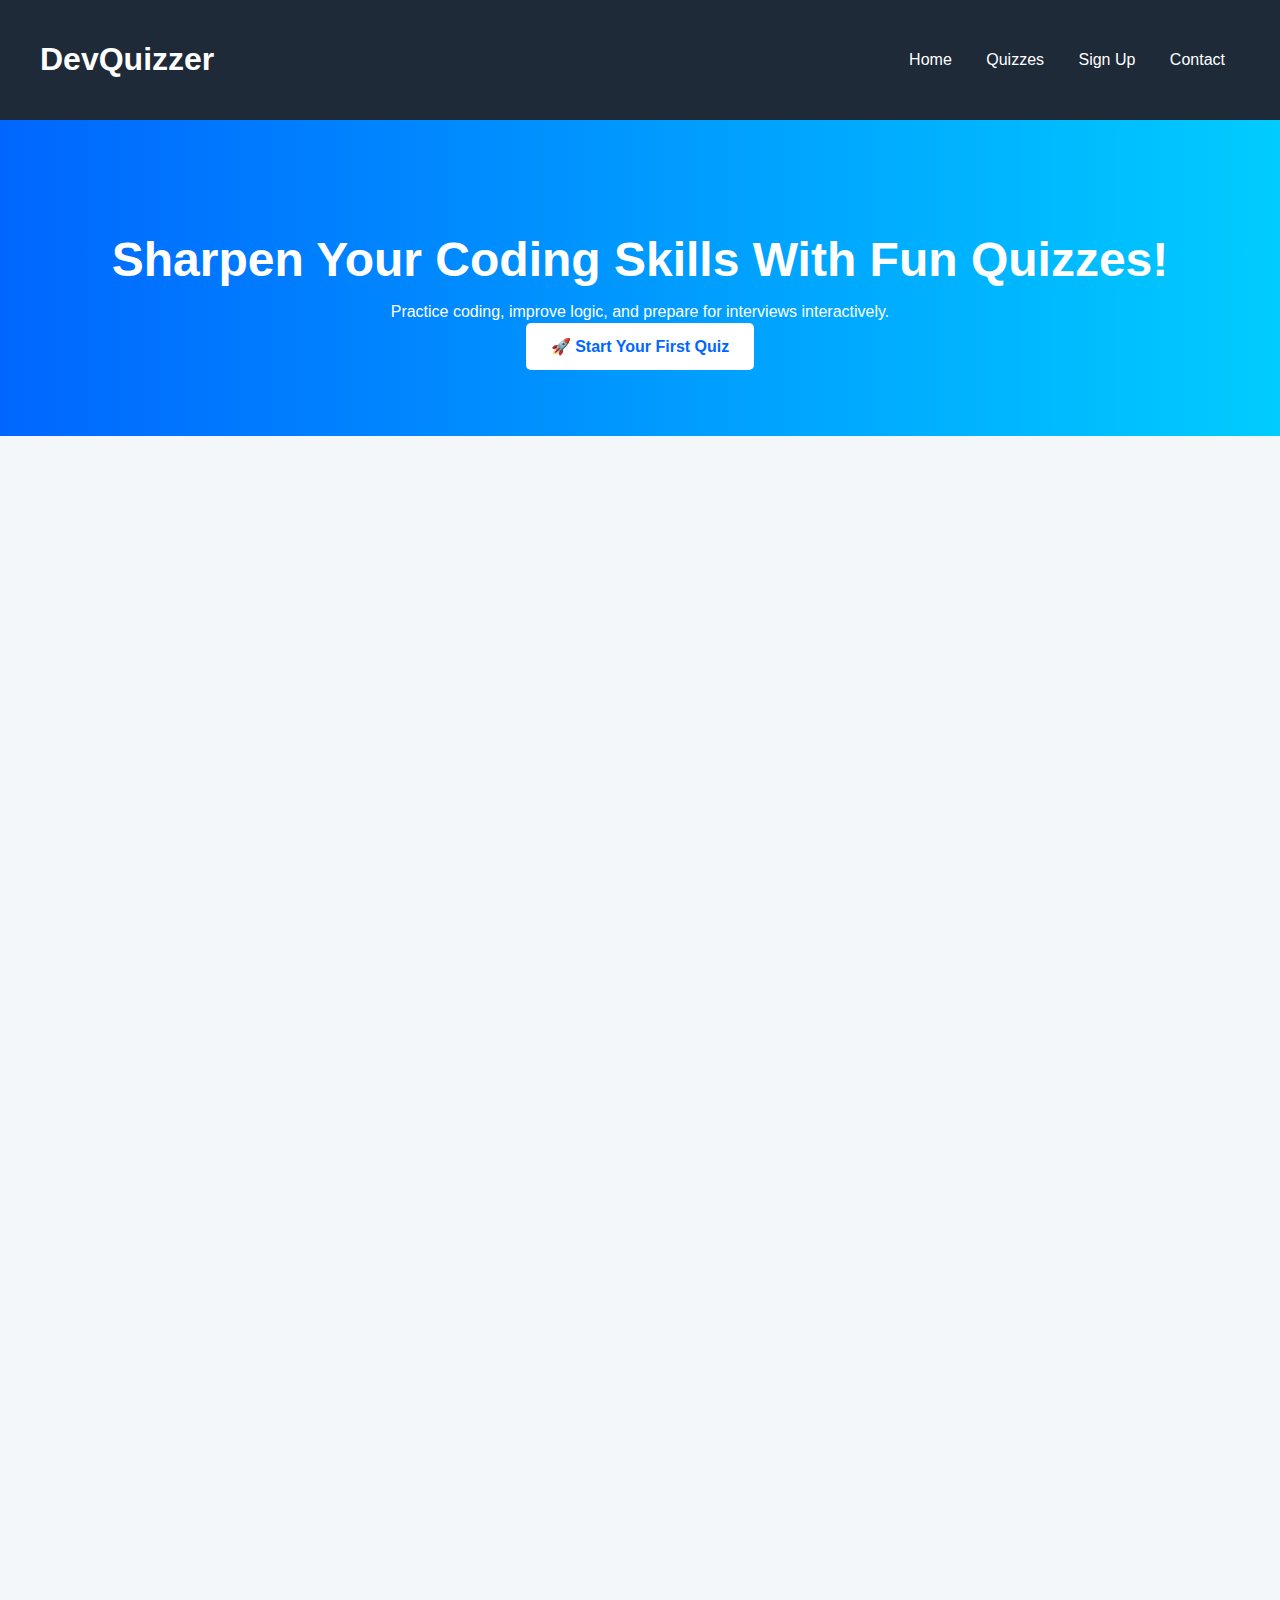
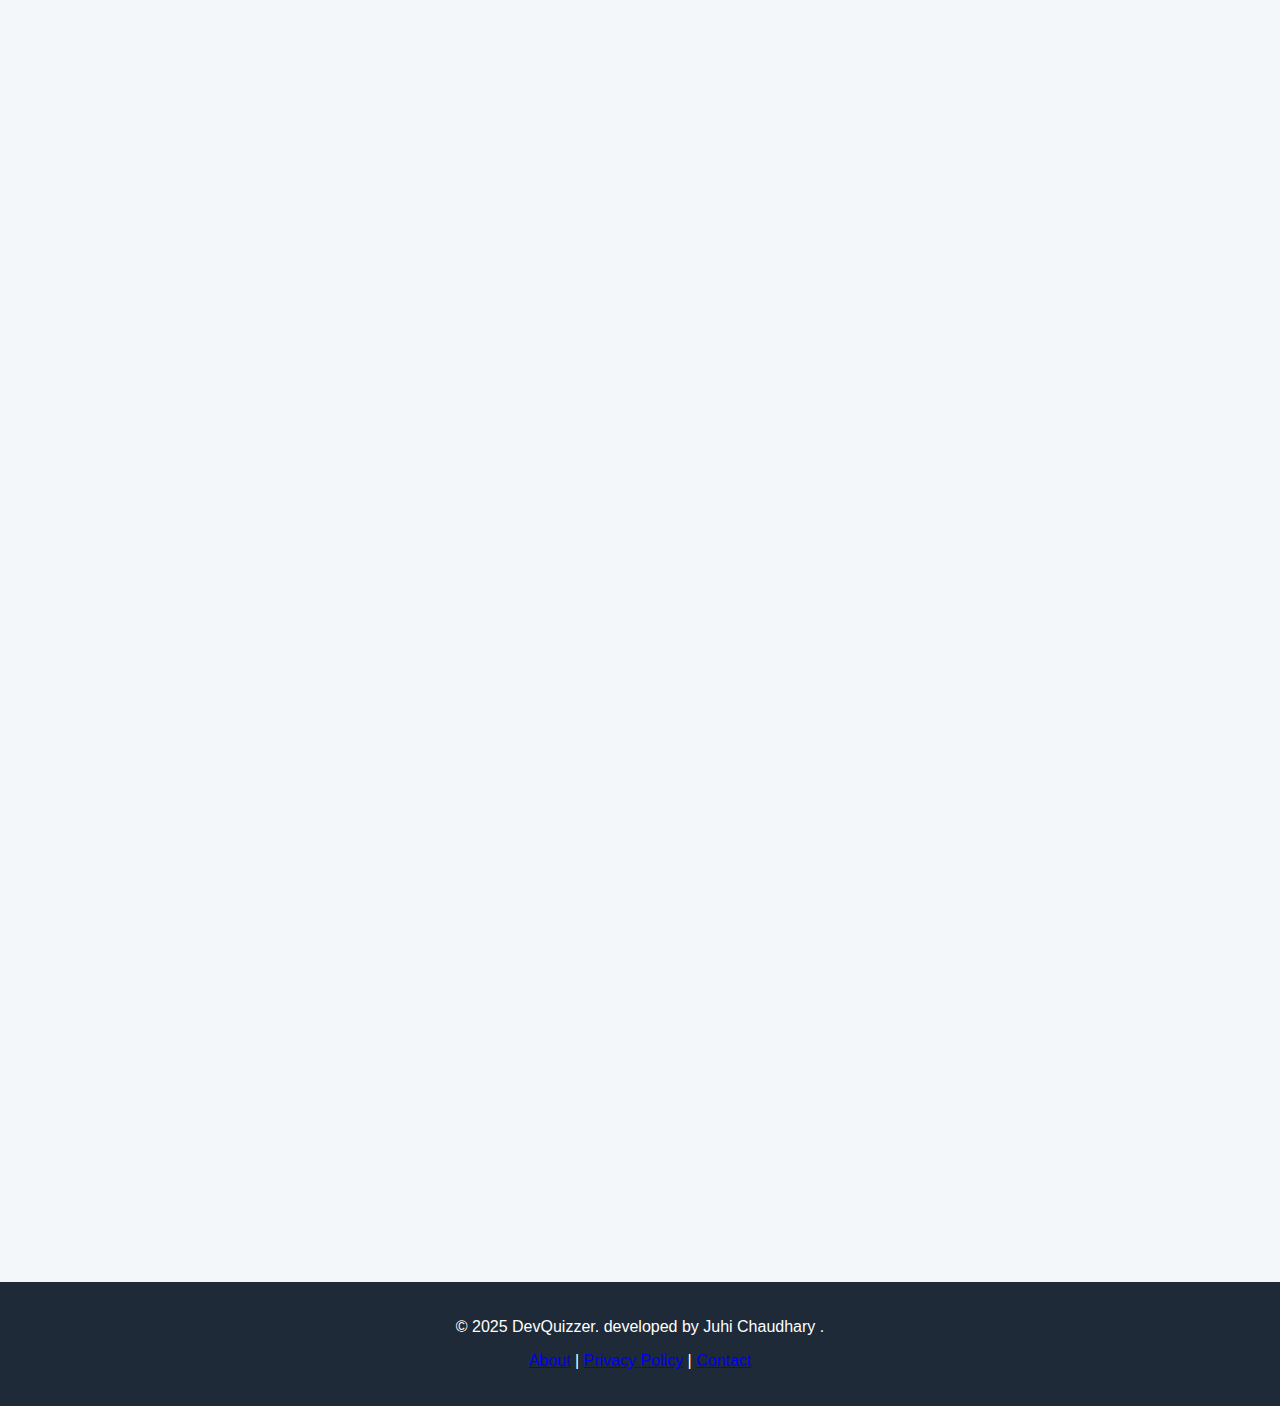
<file: index.html>
<!DOCTYPE html>
<html lang="en">
<head>
    <meta charset="UTF-8">
    <meta name="viewport" content="width=device-width, initial-scale=1.0">
    <title>DevQuizzer - Home</title>
    <link rel="stylesheet" href="style.css">
</head>
<body>
  
  <header>
    <h1>DevQuizzer</h1>
    <nav>
      <a href="#">Home</a>
      <a href="quizzes.html">Quizzes</a>
      <a href="form.html">Sign Up</a>
      <a href="contact.html">Contact</a>
    </nav>
  </header>

  <section class="hero">
    <h1>Sharpen Your Coding Skills With Fun Quizzes!</h1>
    <p>Practice coding, improve logic, and prepare for interviews interactively.</p>
    <a href="firstquiz.html" class="btn">🚀 Start Your First Quiz</a>
  </section>

  <section class="section">
    <h2>Platform Features</h2>
    <div class="features-grid">
      <div id="box-1" class="box">🧠 Daily Coding Quizzes</div>
      <div id="box-2" class="box">⏱Timed Challenges</div>
      <div id="box-3" class="box">📚 Topic-wise MCQs</div>
      <div id="box-4" class="box"> 🏆 Leaderboards & Progress Tracking</div>
    </div>
  </section>

  <section class="section">
    <h2>Choose Your Track</h2>
    <div class="track-boxes">
      <div class="category-box">💻Python</div>
      <div class="category-box">🌐Web Development</div>
      <div class="category-box">📊Data Structures</div>
      <div class="category-box">s🔢Algorithms</div>
    </div>
  </section>

  
  <section class="section">
    <h2>What is Coding?</h2>
    <p>
      Coding (or programming) is the process of writing instructions that a computer can understand and execute.
    </p>

    <h3> Simple Definition:</h3>
    <p>Coding is telling a computer what to do, step-by-step, using a language it understands.</p>

    <h3>🔧 What Coding Is Used For:</h3>
    <ul>
      <li>Building websites and apps</li>
      <li>Creating games</li>
      <li>Automating tasks</li>
      <li>Controlling robots or IoT devices</li>
      <li>Processing data and machine learning</li>
    </ul>

    <h3> Example in Python:</h3>
    <pre><code>print("Hello, world!")</code></pre>
  </section>

  <section class="section">
    <h2>📅 Upcoming Coding Exam</h2>
    <p><strong>Subject:</strong> Coding</p>
    <p><strong>Date:</strong> <time datetime="2025-06-10">June 10, 2025</time></p>
    <p><strong>Time:</strong> 9:00 AM to 12:00 PM</p>
    <p><strong>Location:</strong> Computer Center, Main Building</p>
    <p><strong>Duration:</strong> 90 min</p>
  </section>

  <section class="section">
    <h2>Why Use DevQuizzer?</h2>
    <ol>
      <li>Reinforce concepts with quizzes</li>
      <li>Prep for competitive programming</li>
      <li>Practice real-world interview questions</li>
      <li>Improve retention through repetition</li>
      <li>Track speed and accuracy</li>
      <li>Various question formats</li>
      <li>Focus on practical learning</li>
    </ol>

    <h3> What You Get:</h3>
    <ul>
      <li>Clear concept understanding</li>
      <li>Instant feedback</li>
      <li>Quizzes for all levels</li>
      <li>Daily challenges</li>
      <li>Interview prep support</li>
      <li>Leaderboards for motivation</li>
    </ul>
  </section>

  <section class="section">
    <h2>📊 Platform Stats</h2>
    <div class="stats-grid">
      <div class="stat-box"><strong>25,000+</strong><br>Users Enrolled</div>
      <div class="stat-box"><strong>500+</strong><br>Daily Quizzes Attempted</div>
      <div class="stat-box"><strong>95%</strong><br>Success Rate</div>
      <div class="stat-box"><strong>150+</strong><br>Topics Covered</div>
    </div>
  </section>
  <footer>
    <p>&copy; 2025 DevQuizzer. developed by Juhi Chaudhary .</p>
    <p><a href="index.html">About</a> | <a href="#">Privacy Policy</a> | <a href="contact.html">Contact</a></p>
  </footer>
 <script>
  const featureBoxes = document.querySelectorAll('.features-grid .box');

  featureBoxes.forEach((box, index) => {
   
    box.innerHTML = `${box.innerText.trim()}`;

    box.addEventListener('click', () => {

      box.classList.toggle('clicked');

      box.style.backgroundColor = box.classList.contains('clicked') ? '#ccf2ff' : '#e6f7ff';
      box.style.transform = 'scale(1.1)';

      
      setTimeout(() => {
        box.style.transform = 'scale(1)';
      }, 200);
    });
  });
</script>

  
</body>
</html>
</file>
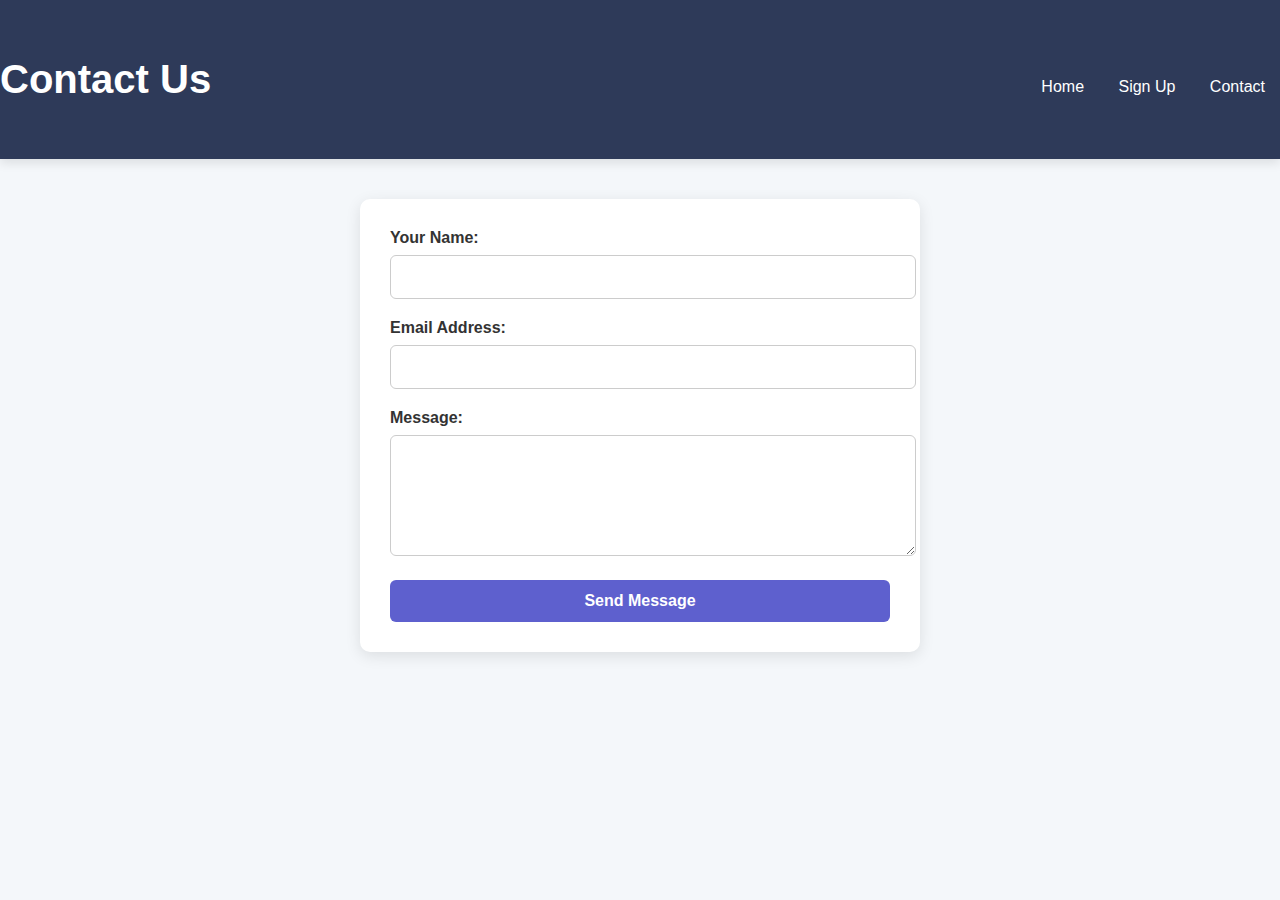
<file: contact.html>
<!DOCTYPE html>
<html lang="en">
<head>
  <meta charset="UTF-8">
  <title>Contact - DevQuizzer</title>
  <link rel="stylesheet" href="style.css">
  <style>
 
header {
  background: #2e3a59;
  color: #fff;
  padding: 30px 0;
  text-align: center;
  box-shadow: 0 4px 10px rgba(0,0,0,0.1);
}

header h1 {
  font-size: 2.5rem;
}

nav {
  margin-top: 15px;
}

nav a {
  color: #fff;
  text-decoration: none;
  margin: 0 15px;
  font-weight: 500;
  transition: color 0.3s ease;
}

nav a:hover {
  color: #ffd700;
}


form {
  max-width: 500px;
  margin: 40px auto;
  padding: 30px;
  background: #ffffff;
  border-radius: 10px;
  box-shadow: 0 4px 15px rgba(0,0,0,0.1);
}

form label {
  display: block;
  margin-bottom: 8px;
  font-weight: bold;
  color: #333;
}

form input, 
form textarea {
  width: 100%;
  padding: 12px;
  margin-bottom: 20px;
  border: 1px solid #ccc;
  border-radius: 6px;
  font-size: 1rem;
  transition: border 0.3s ease;
}

form input:focus,
form textarea:focus {
  border-color: #5e60ce;
  outline: none;
}

form button {
  display: block;
  width: 100%;
  padding: 12px;
  background-color: #5e60ce;
  color: white;
  border: none;
  border-radius: 6px;
  font-size: 1rem;
  font-weight: bold;
  cursor: pointer;
  transition: background-color 0.3s ease;
}

form button:hover {
  background-color: #4b4ecf;
}
</style>
</head>
<body>

  <header>
    <h1>Contact Us</h1>
    <nav>
      <a href="index.html">Home</a>
      <a href="signup.html">Sign Up</a>
      <a href="contact.html">Contact</a>
    </nav>
  </header>

  <form action="contact.php" method="post">
    <label>Your Name:</label>
    <input type="text" name="name" required>

    <label>Email Address:</label>
    <input type="email" name="email" required>

    <label>Message:</label>
    <textarea name="message" rows="5" required></textarea>

    <button type="submit">Send Message</button>
  </form>

</body>
</html>
</file>
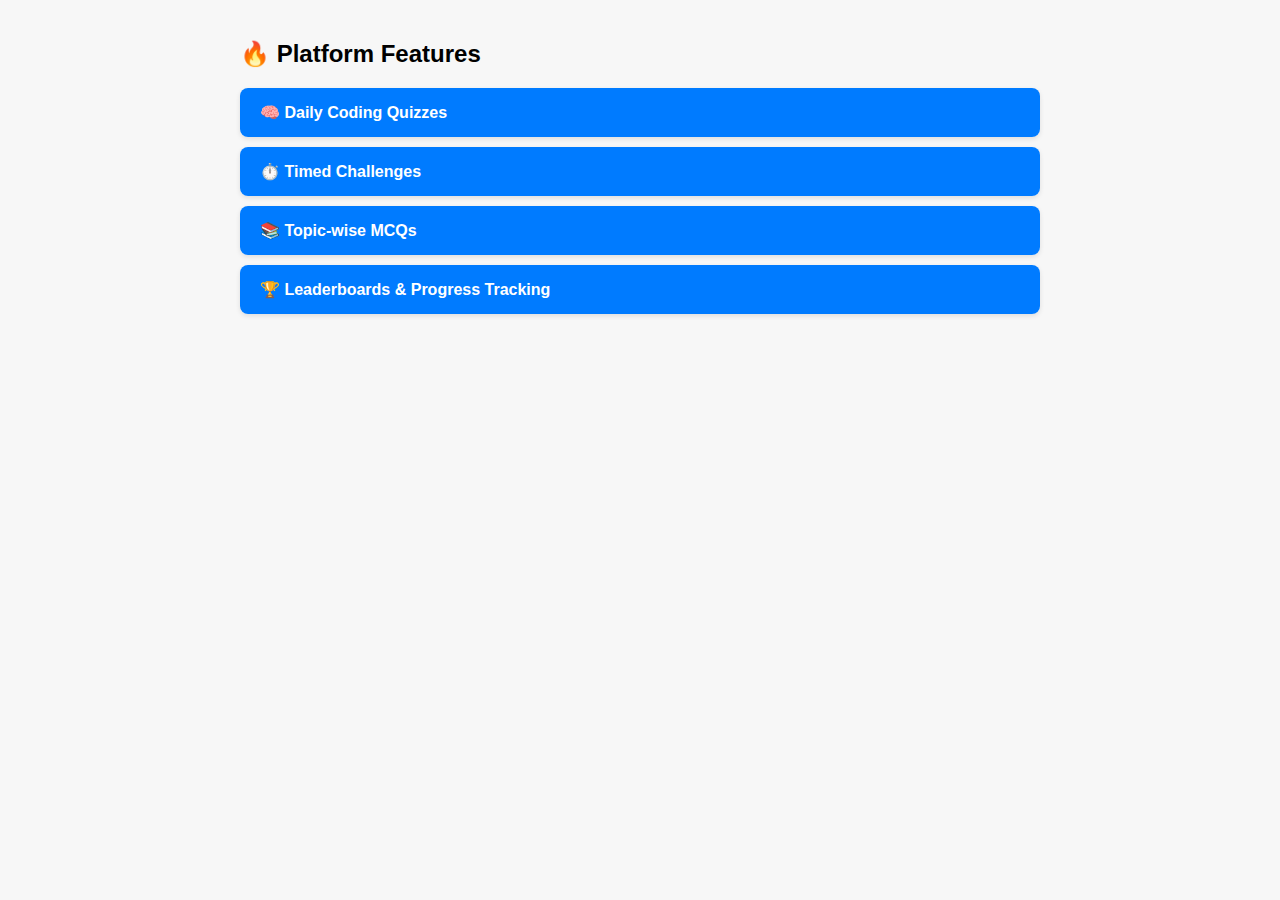
<file: feature.html>
<!DOCTYPE html>
<html lang="en">
<head>
    <meta charset="UTF-8">
    <title>DevQuizzer - Features</title>
    <style>
        body {
            font-family: Arial, sans-serif;
            background: #f7f7f7;
            margin: 0;
            padding: 20px;
        }
        .features-section {
            max-width: 800px;
            margin: auto;
        }
        .feature {
            background: #fff;
            border-radius: 8px;
            margin-bottom: 10px;
            box-shadow: 0 2px 5px rgba(0,0,0,0.1);
            overflow: hidden;
            transition: all 0.3s ease;
        }
        .feature-header {
            padding: 15px 20px;
            cursor: pointer;
            font-weight: bold;
            background: #007BFF;
            color: white;
        }
        .feature-content {
            padding: 15px 20px;
            display: none;
            background: #f0f8ff;
            color: #333;
        }
        .active .feature-content {
            display: block;
        }
    </style>
</head>
<body>

    <section class="features-section">
        <h2>🔥 Platform Features</h2>

        <div class="feature">
            <div class="feature-header">🧠 Daily Coding Quizzes</div>
            <div class="feature-content">
                Practice every day with short quizzes that improve your logical thinking and coding syntax.
            </div>
        </div>

        <div class="feature">
            <div class="feature-header">⏱️ Timed Challenges</div>
            <div class="feature-content">
                Test your speed and accuracy under time pressure — great for competitive programming prep.
            </div>
        </div>

        <div class="feature">
            <div class="feature-header">📚 Topic-wise MCQs</div>
            <div class="feature-content">
                Explore MCQs sorted by topics like loops, data structures, OOP, and more.
            </div>
        </div>

        <div class="feature">
            <div class="feature-header">🏆 Leaderboards & Progress Tracking</div>
            <div class="feature-content">
                See how you rank among others and track your improvement over time.
            </div>
        </div>
    </section>

    <script>
        
        document.querySelectorAll('.feature-header').forEach(header => {
            header.addEventListener('click', () => {
                const feature = header.parentElement;
                feature.classList.toggle('active');
            });
        });
    </script>

</body>
</html>
</file>
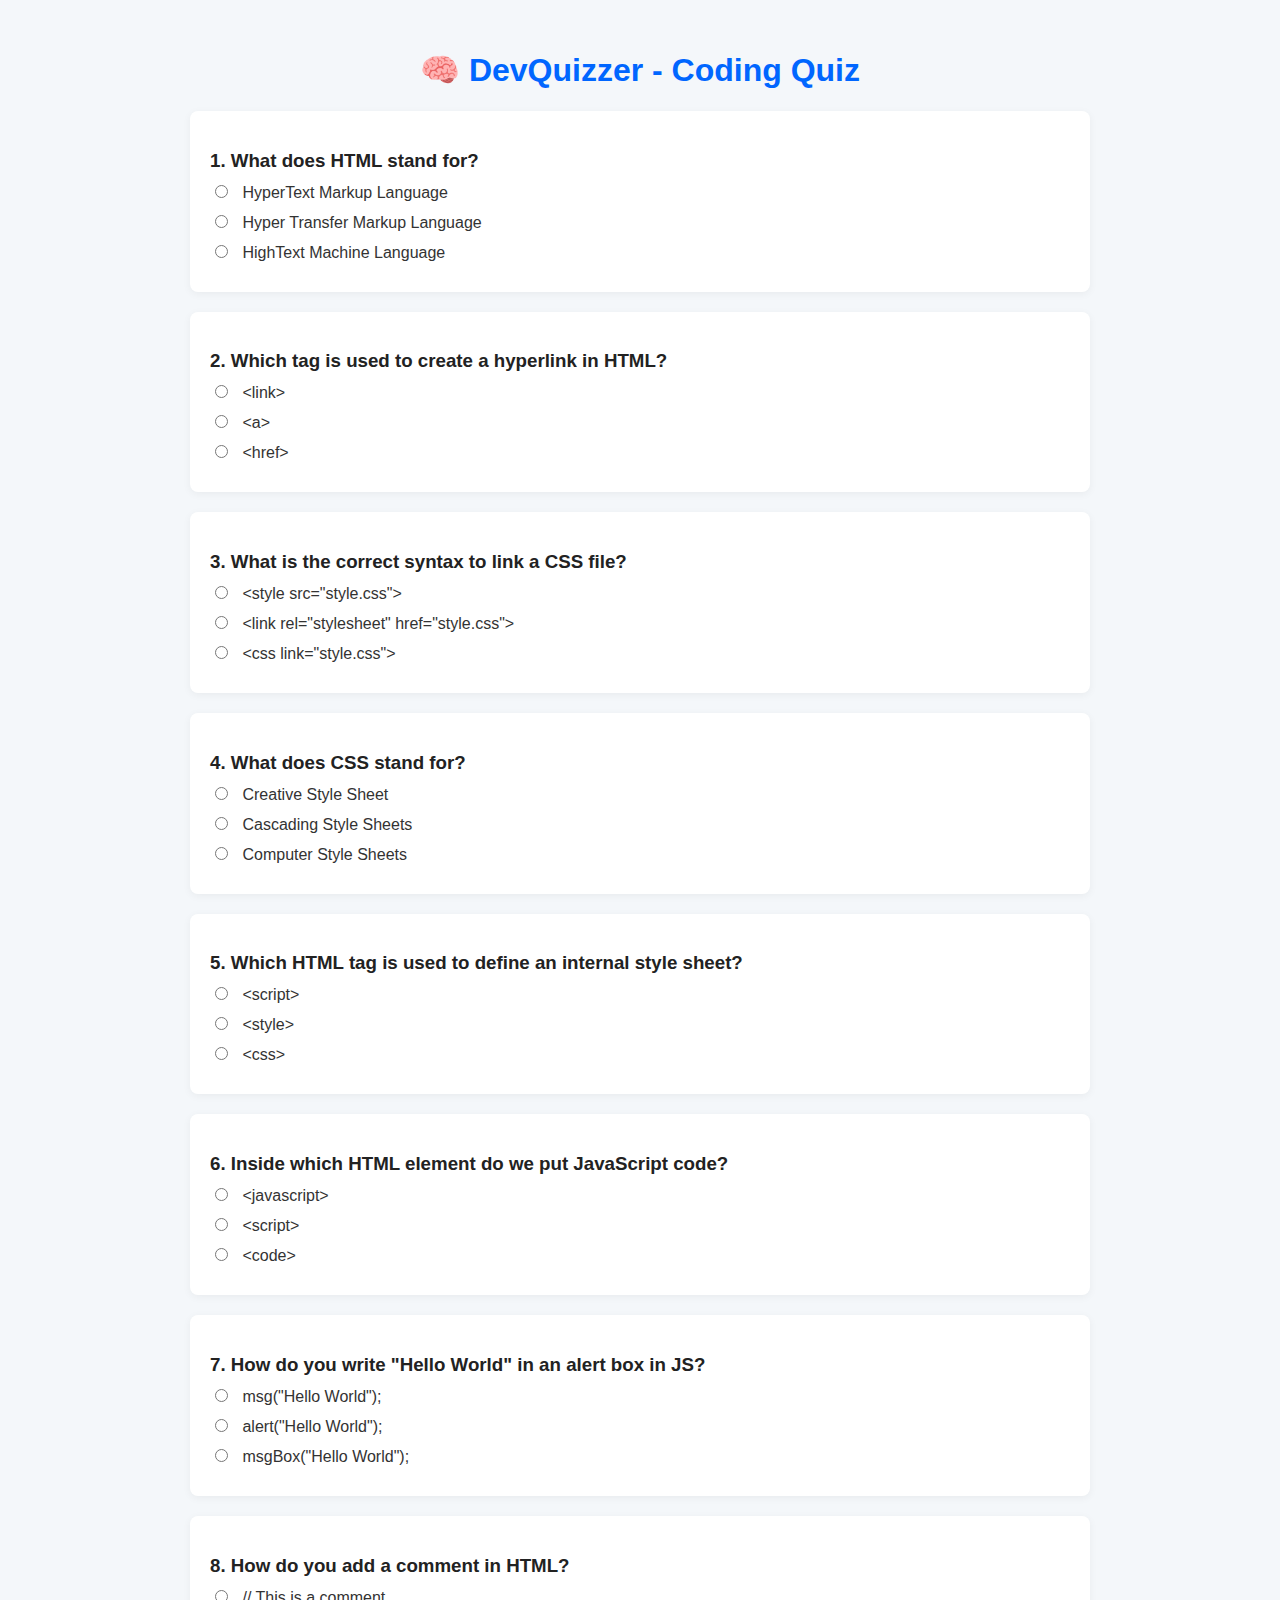
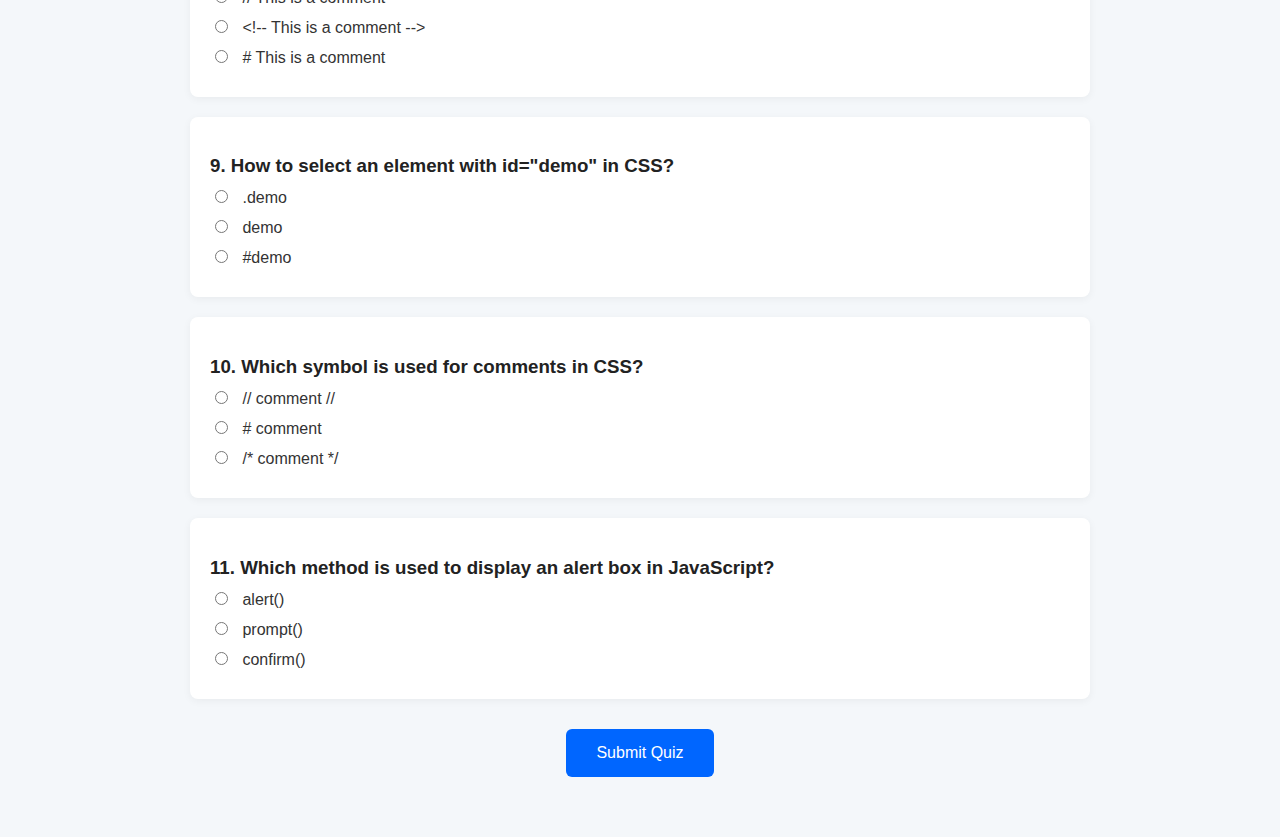
<file: firstquiz.html>
<!DOCTYPE html>
<html lang="en">
<head>
  <meta charset="UTF-8" />
  <meta name="viewport" content="width=device-width, initial-scale=1.0"/>
  <title>Coding Quiz - DevQuizzer</title>
  <style>
    body {
      font-family: 'Segoe UI', sans-serif;
      background-color: #f4f7fa;
      color: #333;
      margin: 0;
      padding: 0;
    }

    .container {
      max-width: 900px;
      margin: auto;
      padding: 30px;
    }

    h1 {
      text-align: center;
      color: #0066ff;
    }

    .question {
      background: #ffffff;
      padding: 20px;
      margin: 20px 0;
      border-radius: 8px;
      box-shadow: 0 2px 8px rgba(0,0,0,0.05);
    }

    .question h3 {
      margin-bottom: 10px;
      color: #222;
    }

    label {
      display: block;
      margin-bottom: 10px;
      cursor: pointer;
    }

    input[type="radio"] {
      margin-right: 10px;
    }

    .btn-submit {
      display: block;
      background-color: #0066ff;
      color: white;
      padding: 15px 30px;
      border: none;
      border-radius: 6px;
      font-size: 16px;
      cursor: pointer;
      margin: 30px auto;
      transition: background 0.3s ease;
    }

    .btn-submit:hover {
      background-color: #004ec2;
    }
  </style>
</head>
<body>
  <div class="container">
    <h1>🧠 DevQuizzer - Coding Quiz</h1>

    <form action="firstquiz.php" method="post">
      <!-- Question 1 -->
      <div class="question">
        <h3>1. What does HTML stand for?</h3>
        <label><input type="radio" name="q1" value="HyperText Markup Language"> HyperText Markup Language</label>
        <label><input type="radio" name="q1" value="Hyper Transfer Markup Language"> Hyper Transfer Markup Language</label>
        <label><input type="radio" name="q1" value="HighText Machine Language"> HighText Machine Language</label>
      </div>

      <!-- Question 2 -->
      <div class="question">
        <h3>2. Which tag is used to create a hyperlink in HTML?</h3>
        <label><input type="radio" name="q2" value="<link>"> &lt;link&gt;</label>
        <label><input type="radio" name="q2" value="<a>"> &lt;a&gt;</label>
        <label><input type="radio" name="q2" value="<href>"> &lt;href&gt;</label>
      </div>

      <!-- Question 3 -->
      <div class="question">
        <h3>3. What is the correct syntax to link a CSS file?</h3>
        <label><input type="radio" name="q3" value='<style src="style.css">'> &lt;style src="style.css"&gt;</label>
        <label><input type="radio" name="q3" value='<link rel="stylesheet" href="style.css">'> &lt;link rel="stylesheet" href="style.css"&gt;</label>
        <label><input type="radio" name="q3" value='<css link="style.css">'> &lt;css link="style.css"&gt;</label>
      </div>

      <!-- Question 4 -->
      <div class="question">
        <h3>4. What does CSS stand for?</h3>
        <label><input type="radio" name="q4" value="Creative Style Sheet"> Creative Style Sheet</label>
        <label><input type="radio" name="q4" value="Cascading Style Sheets"> Cascading Style Sheets</label>
        <label><input type="radio" name="q4" value="Computer Style Sheets"> Computer Style Sheets</label>
      </div>

      <!-- Question 5 -->
      <div class="question">
        <h3>5. Which HTML tag is used to define an internal style sheet?</h3>
        <label><input type="radio" name="q5" value="<script>"> &lt;script&gt;</label>
        <label><input type="radio" name="q5" value="<style>"> &lt;style&gt;</label>
        <label><input type="radio" name="q5" value="<css>"> &lt;css&gt;</label>
      </div>

      <!-- Question 6 -->
      <div class="question">
        <h3>6. Inside which HTML element do we put JavaScript code?</h3>
        <label><input type="radio" name="q6" value="<javascript>"> &lt;javascript&gt;</label>
        <label><input type="radio" name="q6" value="<script>"> &lt;script&gt;</label>
        <label><input type="radio" name="q6" value="<code>"> &lt;code&gt;</label>
      </div>

      <!-- Question 7 -->
      <div class="question">
        <h3>7. How do you write "Hello World" in an alert box in JS?</h3>
        <label><input type="radio" name="q7" value='msg("Hello World");'> msg("Hello World");</label>
        <label><input type="radio" name="q7" value='alert("Hello World");'> alert("Hello World");</label>
        <label><input type="radio" name="q7" value='msgBox("Hello World");'> msgBox("Hello World");</label>
      </div>

      <!-- Question 8 -->
      <div class="question">
        <h3>8. How do you add a comment in HTML?</h3>
        <label><input type="radio" name="q8" value="// This is a comment"> // This is a comment</label>
        <label><input type="radio" name="q8" value="<!-- This is a comment -->"> &lt;!-- This is a comment --&gt;</label>
        <label><input type="radio" name="q8" value="# This is a comment"> # This is a comment</label>
      </div>

      <!-- Question 9 -->
      <div class="question">
        <h3>9. How to select an element with id="demo" in CSS?</h3>
        <label><input type="radio" name="q9" value=".demo"> .demo</label>
        <label><input type="radio" name="q9" value="demo"> demo</label>
        <label><input type="radio" name="q9" value="#demo"> #demo</label>
      </div>

      <!-- Question 10 -->
      <div class="question">
        <h3>10. Which symbol is used for comments in CSS?</h3>
        <label><input type="radio" name="q10" value="// comment //"> // comment //</label>
        <label><input type="radio" name="q10" value="# comment"> # comment</label>
        <label><input type="radio" name="q10" value="/* comment */"> /* comment */</label>
      </div>

      <!-- Question 11 -->
      <div class="question">
        <h3>11. Which method is used to display an alert box in JavaScript?</h3>
        <label><input type="radio" name="q11" value="alert()"> alert()</label>
        <label><input type="radio" name="q11" value="prompt()"> prompt()</label>
        <label><input type="radio" name="q11" value="confirm()"> confirm()</label>
      </div>

      <button class="btn-submit" type="submit">Submit Quiz</button>
    </form>
  </div>
</body>
</html>
</file>
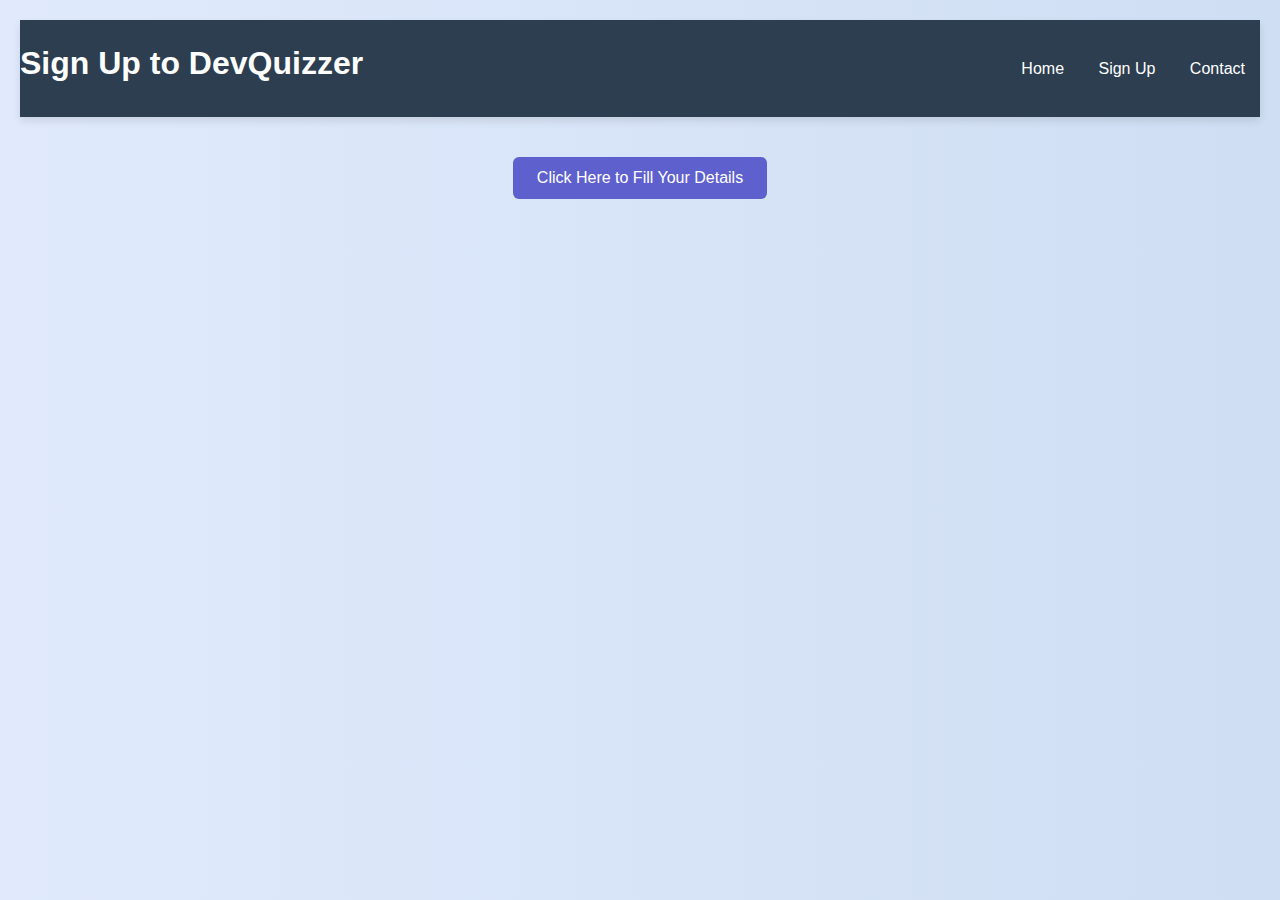
<file: form.html>
<!DOCTYPE html>
<html lang="en">
<head>
  <meta charset="UTF-8">
  <title>Sign Up - DevQuizzer</title>
  <link rel="stylesheet" href="style.css">
  <style>
    
    * {
      margin: 0;
      padding: 0;
      box-sizing: border-box;
    }

    body {
      font-family: "Segoe UI", Tahoma, Geneva, Verdana, sans-serif;
      background: linear-gradient(to right, #e0eafc, #cfdef3);
      color: #333;
      min-height: 100vh;
      padding: 20px;
    }

   
    header {
      background-color: #2c3e50;
      padding: 25px 0;
      text-align: center;
      color: white;
      box-shadow: 0 4px 8px rgba(0,0,0,0.1);
      margin-bottom: 40px;
    }

    header h1 {
      font-size: 2rem;
      margin-bottom: 10px;
    }

    nav a {
      color: #ffd700;
      margin: 0 12px;
      text-decoration: none;
      font-weight: 500;
    }

    nav a:hover {
      text-decoration: underline;
    }

    button[onclick="showForm()"] {
      display: block;
      margin: 0 auto 30px auto;
      padding: 12px 24px;
      background-color: #5e60ce;
      color: white;
      border: none;
      border-radius: 6px;
      font-size: 16px;
      cursor: pointer;
      transition: background-color 0.3s ease;
    }

    button[onclick="showForm()"]:hover {
      background-color: #4a4ec1;
    }

    .signup-form {
      display: none;
      background: white;
      max-width: 500px;
      margin: 0 auto;
      padding: 30px;
      border-radius: 10px;
      box-shadow: 0 6px 20px rgba(0, 0, 0, 0.15);
      animation: fadeIn 0.5s ease-in-out;
    }

    .signup-form label {
      display: block;
      margin-bottom: 6px;
      font-weight: bold;
      color: #444;
    }

    .signup-form input {
      width: 100%;
      padding: 12px;
      margin-bottom: 20px;
      border: 1px solid #ccc;
      border-radius: 6px;
      font-size: 1rem;
      transition: border 0.3s ease;
    }

    .signup-form input:focus {
      border-color: #5e60ce;
      outline: none;
    }

    .signup-form button[type="submit"] {
      width: 100%;
      padding: 12px;
      background-color: #27ae60;
      color: white;
      border: none;
      border-radius: 6px;
      font-size: 16px;
      font-weight: bold;
      cursor: pointer;
      transition: background 0.3s ease;
    }

    .signup-form button[type="submit"]:hover {
      background-color: #219150;
    }

    @keyframes fadeIn {
      from { opacity: 0; transform: translateY(20px); }
      to { opacity: 1; transform: translateY(0); }
    }

    input[type="password"]::-ms-reveal,
    input[type="password"]::-ms-clear {
      display: none;
    }
  </style>
</head>
<body>
  <header>
    <h1>Sign Up to DevQuizzer</h1>
    <nav>
      <a href="index.html">Home</a>
      <a href="signup.html">Sign Up</a>
      <a href="contact.html">Contact</a>
    </nav>
  </header>

  <button onclick="showForm()">Click Here to Fill Your Details</button>

  <form class="signup-form" id="signupForm" action="form.php" method="post">
    <label>Full Name:</label>
    <input type="text" name="fullname" required>

    <label>Email:</label>
    <input type="email" name="email" required>

    <label>Password:</label>
    <input type="password" name="password" required>

    <label>Confirm Password:</label>
    <input type="password" name="confirm_password" required>

    <button type="submit">Sign Up</button>
  </form>

  <script>
    function showForm() {
      document.getElementById("signupForm").style.display = "block";
    }
  </script>
</body>
</html>
</file>
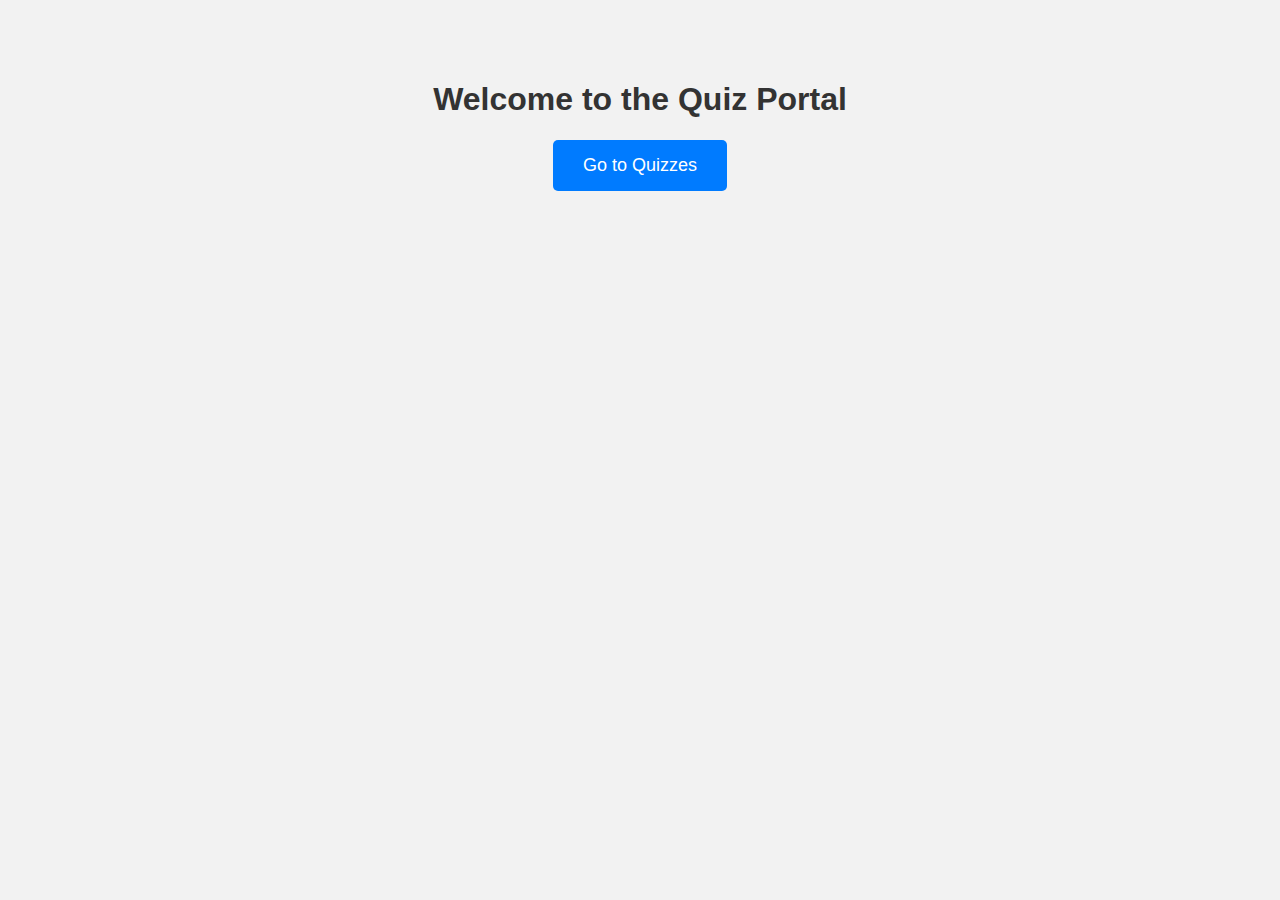
<file: quizzes.html>
<!DOCTYPE html>
<html lang="en">
<head>
  <meta charset="UTF-8" />
  <meta name="viewport" content="width=device-width, initial-scale=1.0"/>
  <title>Quiz App</title>
  <style>
    body {
      font-family: Arial, sans-serif;
      background-color: #f2f2f2;
      margin: 0;
      padding: 0;
    }

    .container {
      max-width: 900px;
      margin: 40px auto;
      padding: 20px;
      text-align: center;
    }

    h1, h2 {
      color: #333;
    }

    .button {
      background-color: #007bff;
      color: white;
      padding: 15px 30px;
      text-decoration: none;
      border: none;
      border-radius: 5px;
      font-size: 18px;
      cursor: pointer;
    }

    .button:hover {
      background-color: #0056b3;
    }

    .quiz-list {
      display: flex;
      flex-wrap: wrap;
      justify-content: center;
      gap: 20px;
      margin-top: 30px;
    }

    .quiz-card {
      background-color: white;
      border: 1px solid #ccc;
      padding: 20px;
      width: 250px;
      border-radius: 10px;
      box-shadow: 0 0 5px rgba(0,0,0,0.1);
    }

    .quiz-card h3 {
      margin-bottom: 15px;
    }

    .quiz-card button {
      background-color: #28a745;
      color: white;
      border: none;
      padding: 10px 20px;
      border-radius: 5px;
      cursor: pointer;
    }

    .quiz-card button:hover {
      background-color: #218838;
    }

    .question-container {
      display: none;
      text-align: left;
      background: white;
      padding: 20px;
      border-radius: 10px;
    }

    .question {
      margin-bottom: 20px;
    }

    .options button {
      display: block;
      margin: 10px 0;
      padding: 10px;
      width: 100%;
      background: #eee;
      border: 1px solid #ccc;
      cursor: pointer;
    }

    .options button:hover {
      background: #ddd;
    }

    .hide {
      display: none;
    }

    .result {
      font-size: 20px;
      font-weight: bold;
      margin-top: 20px;
    }
  </style>
</head>
<body>

  <div class="container" id="home-page">
    <h1>Welcome to the Quiz Portal</h1>
    <button class="button" onclick="showQuizzes()">Go to Quizzes</button>
  </div>

  <div class="container hide" id="quiz-page">
    <h2>Select a Quiz</h2>
    <div id="quiz-list" class="quiz-list"></div>
  </div>

  <div class="container hide" id="question-page">
    <h2 id="quiz-title"></h2>
    <div id="question-container" class="question-container"></div>
    <div class="result" id="result"></div>
    <button class="button hide" id="back-button" onclick="backToQuizzes()">Back to Quizzes</button>
  </div>

  <script>
    const quizzes = [
      {
        id: 1,
        title: "C Programming Quiz",
        questions: [
          {
            question: "Which header file includes printf()?",
            options: ["conio.h", "stdio.h", "math.h", "stdlib.h"],
            answer: "stdio.h"
          },
          {
            question: "What symbol is used for assignment?",
            options: ["=", "==", ":=", "->"],
            answer: "="
          },
          {
            question: "What is used to read input in C?",
            options: ["cin", "input()", "scanf()", "read()"],
            answer: "scanf()"
          }
        ]
      },
      {
        id: 2,
        title: "C++ Programming Quiz",
        questions: [
          {
            question: "Which operator is used for scope resolution in C++?",
            options: ["::", ".", "->", ":"],
            answer: "::"
          },
          {
            question: "Which feature allows same function with different arguments?",
            options: ["Inheritance", "Overloading", "Encapsulation", "Abstraction"],
            answer: "Overloading"
          },
          {
            question: "Which keyword is used to create object in C++?",
            options: ["class", "new", "create", "make"],
            answer: "new"
          }
        ]
      },
      {
        id: 3,
        title: "Python Programming Quiz",
        questions: [
          {
            question: "Which keyword defines a function in Python?",
            options: ["def", "function", "fun", "define"],
            answer: "def"
          },
          {
            question: "What is output: type(10.5)?",
            options: ["int", "str", "float", "bool"],
            answer: "float"
          },
          {
            question: "Which operator is used for exponentiation in Python?",
            options: ["^", "**", "//", "%"],
            answer: "**"
          }
        ]
      },
      {
        id: 4,
        title: "Java Programming Quiz",
        questions: [
          {
            question: "Which method is used to print output in Java?",
            options: ["print()", "println()", "display()", "out.println()"],
            answer: "println()"
          },
          {
            question: "Which keyword is used to create an object in Java?",
            options: ["new", "object", "create", "instantiate"],
            answer: "new"
          },
          {
            question: "Which package is imported for input in Java?",
            options: ["java.io", "java.util", "java.net", "java.text"],
            answer: "java.io"
          }
        ]
      },
      {
        id: 5,
        title: "Math Quiz",
        questions: [
          {
            question: "What is 5 + 7?",
            options: ["10", "11", "12", "13"],
            answer: "12"
          },
          {
            question: "What is 9 x 3?",
            options: ["27", "18", "36", "30"],
            answer: "27"
          },
          {
            question: "Square root of 49?",
            options: ["6", "7", "8", "9"],
            answer: "7"
          }
        ]
      },
      {
        id: 6,
        title: "Science Quiz",
        questions: [
          {
            question: "What planet is known as the Red Planet?",
            options: ["Earth", "Venus", "Mars", "Jupiter"],
            answer: "Mars"
          },
          {
            question: "H2O is the chemical formula for?",
            options: ["Oxygen", "Hydrogen", "Water", "Salt"],
            answer: "Water"
          },
          {
            question: "What gas do plants absorb?",
            options: ["Oxygen", "Nitrogen", "Carbon Dioxide", "Hydrogen"],
            answer: "Carbon Dioxide"
          }
        ]
      },
      {
        id: 7,
        title: "History Quiz",
        questions: [
          {
            question: "Who was the first President of India?",
            options: ["Jawaharlal Nehru", "Dr. Rajendra Prasad", "Gandhi", "Sardar Patel"],
            answer: "Dr. Rajendra Prasad"
          },
          {
            question: "In which year did India gain independence?",
            options: ["1942", "1945", "1947", "1950"],
            answer: "1947"
          },
          {
            question: "Which empire built the Taj Mahal?",
            options: ["Mughal", "Maratha", "British", "Gupta"],
            answer: "Mughal"
          }
        ]
      }
    ];

    let currentQuiz = null;
    let currentQuestionIndex = 0;
    let score = 0;

    function showQuizzes() {
      document.getElementById("home-page").classList.add("hide");
      document.getElementById("quiz-page").classList.remove("hide");
      const quizList = document.getElementById("quiz-list");
      quizList.innerHTML = '';

      quizzes.forEach(quiz => {
        const quizCard = document.createElement("div");
        quizCard.className = "quiz-card";
        quizCard.innerHTML = `
          <h3>${quiz.title}</h3>
          <button onclick="startQuiz(${quiz.id})">Start Quiz</button>
        `;
        quizList.appendChild(quizCard);
      });
    }

    function startQuiz(id) {
      currentQuiz = quizzes.find(q => q.id === id);
      currentQuestionIndex = 0;
      score = 0;
      document.getElementById("quiz-page").classList.add("hide");
      document.getElementById("question-page").classList.remove("hide");
      document.getElementById("quiz-title").innerText = currentQuiz.title;
      document.getElementById("result").innerText = '';
      document.getElementById("back-button").classList.add("hide");
      showQuestion();
    }

    function showQuestion() {
      const questionData = currentQuiz.questions[currentQuestionIndex];
      const container = document.getElementById("question-container");
      container.innerHTML = `
        <div class="question"><strong>Q${currentQuestionIndex + 1}:</strong> ${questionData.question}</div>
        <div class="options">
          ${questionData.options.map(opt => `<button onclick="checkAnswer('${opt}')">${opt}</button>`).join('')}
        </div>
      `;
      container.style.display = "block";
    }

    function checkAnswer(selected) {
      const correct = currentQuiz.questions[currentQuestionIndex].answer;
      if (selected === correct) score++;

      currentQuestionIndex++;
      if (currentQuestionIndex < currentQuiz.questions.length) {
        showQuestion();
      } else {
        showResult();
      }
    }

    function showResult() {
      const total = currentQuiz.questions.length;
      document.getElementById("question-container").style.display = "none";
      document.getElementById("result").innerText = `You scored ${score} out of ${total}`;
      document.getElementById("back-button").classList.remove("hide");
    }

    function backToQuizzes() {
      document.getElementById("question-page").classList.add("hide");
      document.getElementById("quiz-page").classList.remove("hide");
    }
  </script>
</body>
</html>
</file>
<file: style.css>
body {
  margin: 0;
  font-family: 'Segoe UI', sans-serif;
  background-color: #f4f7fa;
  color: #333;
  scroll-behavior: smooth;
}

header {
  background-color: #1e2a38;
  padding: 20px 40px;
  color: white;
  display: flex;
  justify-content: space-between;
  align-items: center;
  animation: slideDown 0.8s ease-out;
}

header nav a {
  color: #ffffff;
  margin: 0 15px;
  text-decoration: none;
  font-weight: 500;
  transition: color 0.3s ease;
}

header nav a:hover {
  color: #00ccff;
}

.hero {
  text-align: center;
  padding: 80px 20px;
  background: linear-gradient(to right, #0066ff, #00ccff);
  color: white;
  animation: fadeIn 1s ease-out;
}

.hero h1 {
  font-size: 3em;
  margin-bottom: 15px;
  animation: pulse 2s infinite;
}

.btn {
  padding: 15px 25px;
  background-color: white;
  color: #0066ff;
  border-radius: 5px;
  text-decoration: none;
  font-weight: bold;
  transition: all 0.3s ease;
}

.btn:hover {
  background-color: #0066ff;
  color: white;
  transform: scale(1.05);
}


.section {
  padding: 60px 20px;
  max-width: 1000px;
  margin: auto;
  animation: fadeUp 1s ease forwards;
  opacity: 0;
}

.features-grid,
.track-boxes,
.stats-grid {
  display: grid;
  grid-template-columns: repeat(auto-fit, minmax(220px, 1fr));
  gap: 20px;
}
.features-grid {
  display: grid;
  grid-template-columns: repeat(auto-fit, minmax(200px, 1fr));
  gap: 20px;
}


.box, .category-box, .stat-box {
  background: white;
  padding: 20px;
  border-radius: 8px;
  box-shadow: 0 2px 8px rgba(0, 0, 0, 0.06);
  transition: transform 0.3s ease, box-shadow 0.3s ease;
}

.box:hover,
.category-box:hover,
.stat-box:hover {
  transform: translateY(-5px);
  box-shadow: 0 6px 15px rgba(0, 0, 0, 0.12);
}
footer {
  text-align: center;
  padding: 20px;
  background-color: #1e2a38;
  color: white;
  margin-top: 40px;
  animation: slideUp 1s ease;
}


h2 {
  text-align: center;
  margin-bottom: 40px;
  font-size: 2em;
  position: relative;
  animation: fadeIn 1s ease;
}

ul, ol {
  max-width: 700px;
  margin: 20px auto;
  animation: fadeUp 1s ease;
}


pre {
  background: #eef;
  padding: 15px;
  border-radius: 5px;
  overflow-x: auto;
}


@keyframes fadeIn {
  from { opacity: 0; transform: translateY(-10px); }
  to { opacity: 1; transform: translateY(0); }
}

@keyframes fadeUp {
  from { opacity: 0; transform: translateY(30px); }
  to { opacity: 1; transform: translateY(0); }
}

@keyframes slideDown {
  from { transform: translateY(-100%); }
  to { transform: translateY(0); }
}

@keyframes slideUp {
  from { transform: translateY(100%); }
  to { transform: translateY(0); }
}

@keyframes pulse {
  0% { text-shadow: 0 0 0 rgba(255,255,255,0.6); }
  50% { text-shadow: 0 0 10px rgba(255,255,255,1); }
  100% { text-shadow: 0 0 0 rgba(255,255,255,0.6); }
}
</file>
